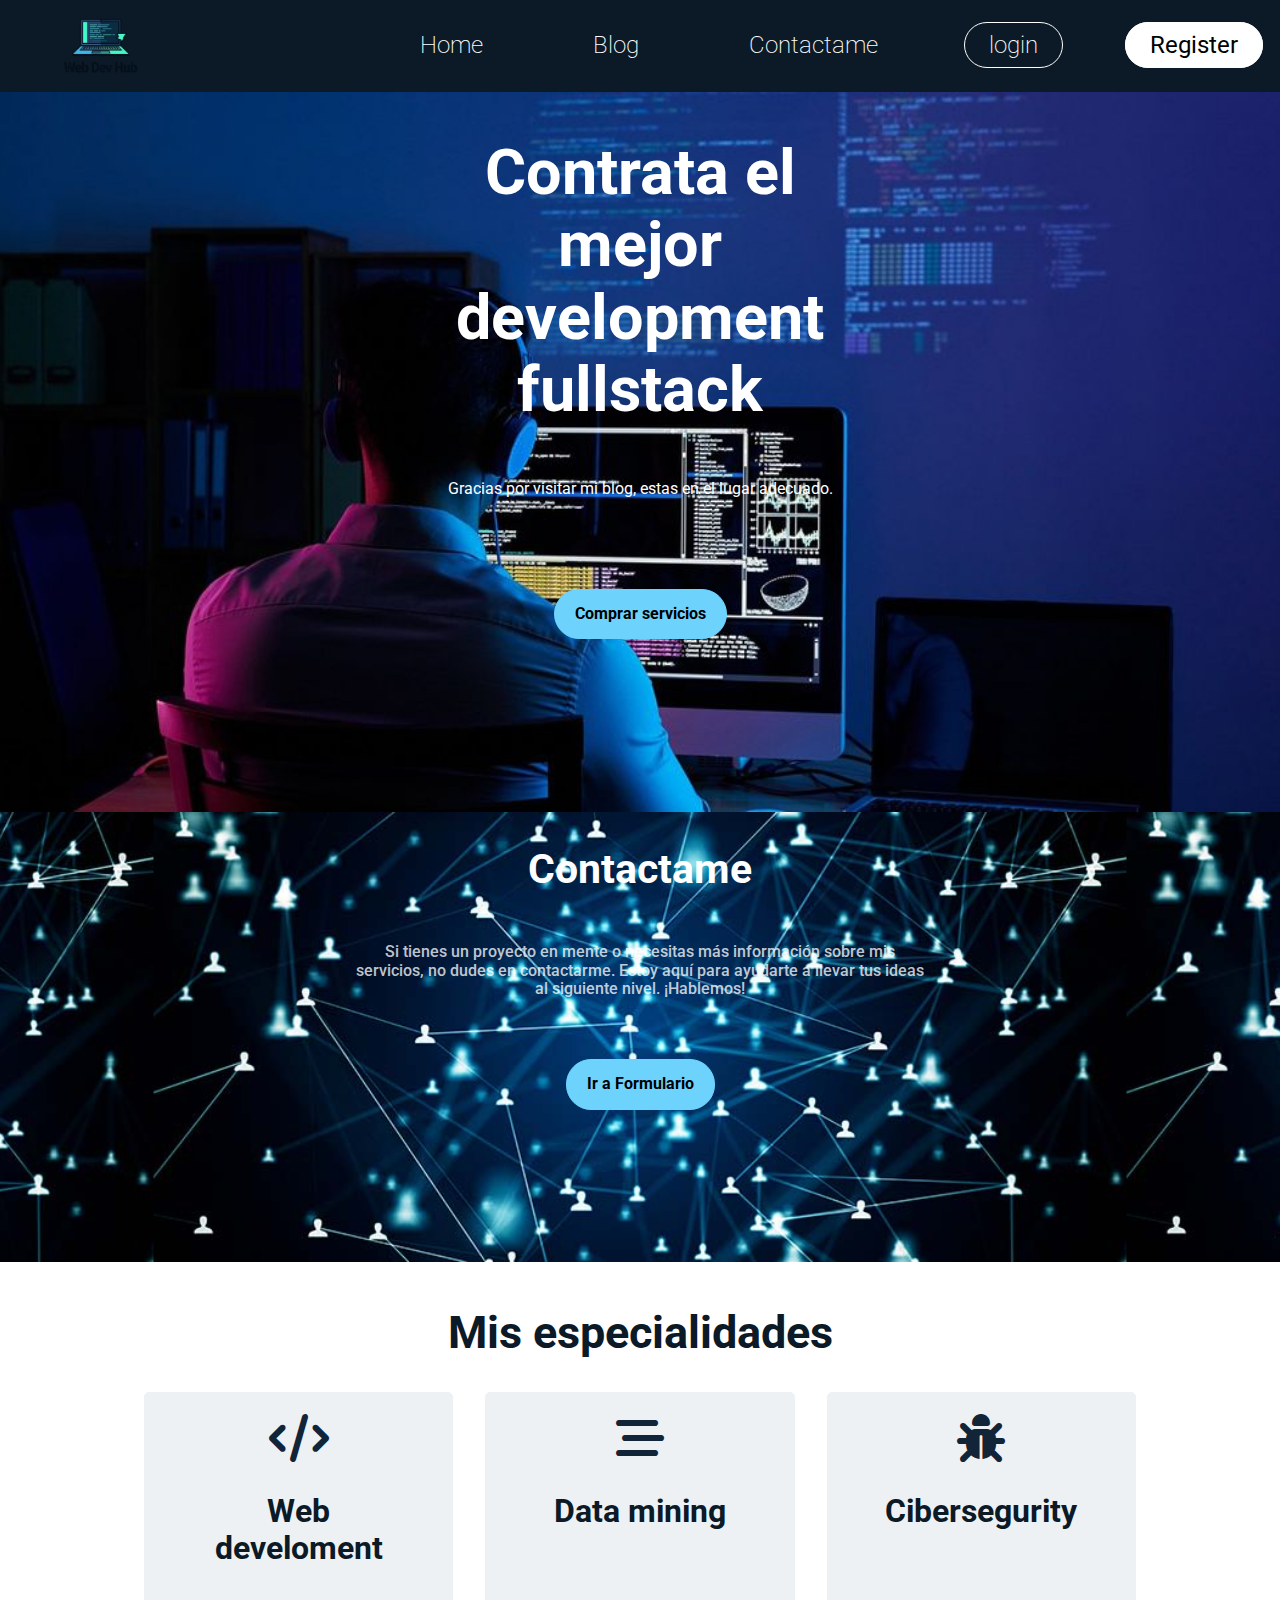
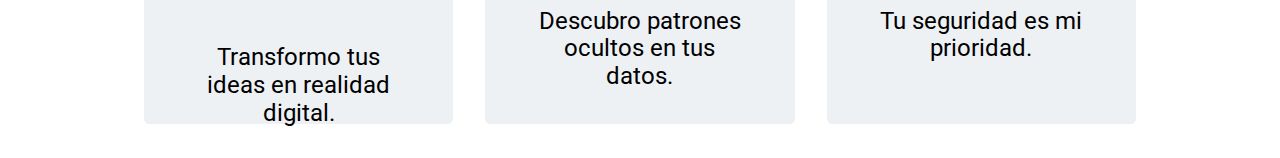
<file: pages/index.html>
<!DOCTYPE html>
<html lang="en">
<head>
    <meta charset="UTF-8">
    <meta name="viewport" content="width=device-width, initial-scale=1.0">
    <title>Home</title>
    
    <link rel="stylesheet" href="../styles/normalize.css">
    <link rel="stylesheet" href="../styles/index_Home.css">

    <link rel="preconnect" href="https://fonts.googleapis.com">
    <link rel="preconnect" href="https://fonts.gstatic.com" crossorigin>
    <link href="https://fonts.googleapis.com/css2?family=DM+Serif+Text:ital@0;1&family=Noto+Serif+Display:ital,wght@0,100..900;1,100..900&family=Petit+Formal+Script&family=Poppins:ital,wght@0,100;0,200;0,300;0,400;0,500;0,600;0,700;0,800;0,900;1,100;1,200;1,300;1,400;1,500;1,600;1,700;1,800;1,900&family=Roboto:ital,wght@0,100;0,300;0,400;0,500;0,700;0,900;1,100;1,300;1,400;1,500;1,700;1,900&family=Seaweed+Script&display=swap" rel="stylesheet">
    <link rel="stylesheet" href="https://cdnjs.cloudflare.com/ajax/libs/font-awesome/6.6.0/css/all.min.css">
</head>
<body>
    <header>
        <nav class="header">
            <img src="../Multimedia/Imagen3-removebg-preview.png" alt="logo" class="logo">
            <ul class="browser">
                <li><a href="./index.html" class="standard">Home</a></li>
                <li><a href="" class="standard">Blog</a></li>
                <li><a href="./about_me.html" class="standard">Contactame</a></li>
                <li><a href="" class="format">login</a></li>
                <li><a href="" class="format_2"><b>Register</b></a></li>
            </ul>
        </nav>
    </header>
    <main>
        <article>
            <section class="section1">
                <h1>Contrata el mejor development fullstack</h1>
                <p class="parrafat_section1">Gracias por visitar mi blog, estas en el lugar adecuado.</p>
                <a href="#" class="buttun_section1">Comprar servicios</a>
            </section>
            <section class="section2">
                    <h2>Contactame </h2>
                <p class="description">Si tienes un proyecto en mente o necesitas más información sobre mis servicios,
                     no dudes en contactarme. Estoy aquí para ayudarte a llevar tus ideas
                      al siguiente nivel. ¡Hablemos!</p>
                <a href="./about_me.html" class="buttun_section2">Ir a Formulario</a>
            </section>
            <section class="section3">
                <h3>Mis especialidades</h3>
                <div class="main_box">
                    <div class="box1">
                        <i class="fa-solid fa-code fa-2xl" style="color: #122437;"></i>
                        <h5>Web develoment</h5>
                        <p>Transformo tus ideas en realidad digital.</p>
                    </div>
                    <div class="box2">
                        <i class="fa-solid fa-bars-staggered fa-2xl" style="color: #122437;"></i>        
                        <h5>Data mining</h5>
                        <p>Descubro patrones ocultos en tus datos.</p>
                    </div>
                    <div class="box3">
                        <i class="fa-solid fa-bug fa-2xl" style="color: #122437;"></i>
                        <h5>Cibersegurity</h5>
                        <p>Tu seguridad es mi prioridad.</p>
                    </div>
                </div>
            </section>
        </article>
    </main>
    <footer>

    </footer>
</body>
</html>
</file>
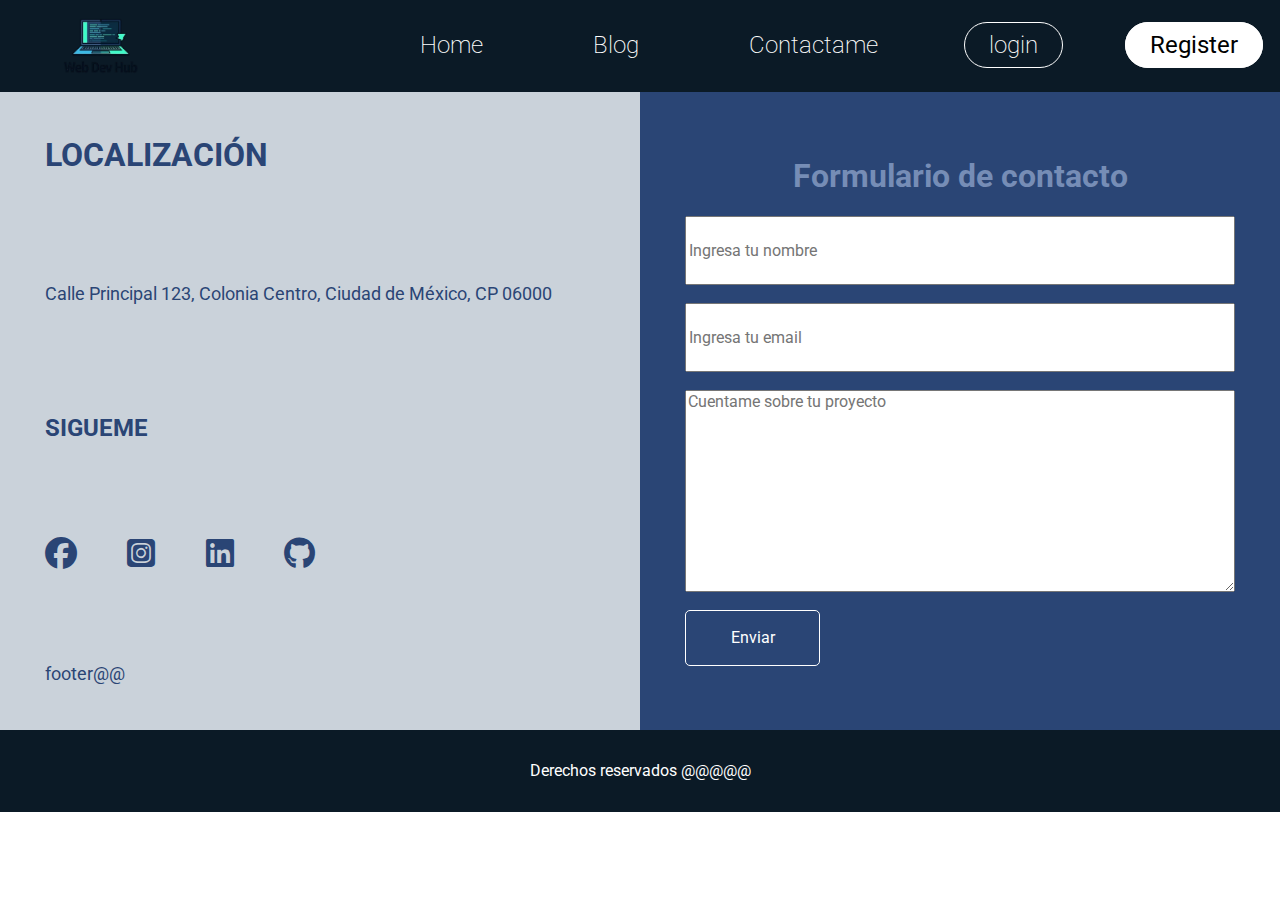
<file: pages/about_me.html>
<!DOCTYPE html>
<html lang="en">
<head>
    <meta charset="UTF-8">
    <meta name="viewport" content="width=device-width, initial-scale=1.0">
    <title>Contactame </title>

    <link rel="stylesheet" href="../styles/normalize.css">
    <link rel="stylesheet" href="../styles/index_Contact_me.css">

    <link rel="preconnect" href="https://fonts.googleapis.com">
    <link rel="preconnect" href="https://fonts.gstatic.com" crossorigin>
    <link href="https://fonts.googleapis.com/css2?family=DM+Serif+Text:ital@0;1&family=Noto+Serif+Display:ital,wght@0,100..900;1,100..900&family=Petit+Formal+Script&family=Poppins:ital,wght@0,100;0,200;0,300;0,400;0,500;0,600;0,700;0,800;0,900;1,100;1,200;1,300;1,400;1,500;1,600;1,700;1,800;1,900&family=Roboto:ital,wght@0,100;0,300;0,400;0,500;0,700;0,900;1,100;1,300;1,400;1,500;1,700;1,900&family=Seaweed+Script&display=swap" rel="stylesheet">
    <link rel="stylesheet" href="https://cdnjs.cloudflare.com/ajax/libs/font-awesome/6.6.0/css/all.min.css">

</head>
<body>
    <header>
        <nav class="header">
            <img src="../Multimedia/Imagen3-removebg-preview.png" alt="logo" class="logo">
            <ul class="browser">
                <li><a href="./index.html" class="standard">Home</a></li>
                <li><a href="" class="standard">Blog</a></li>
                <li><a href="./about_me.html" class="standard">Contactame</a></li>
                <li><a href="" class="format">login</a></li>
                <li><a href="" class="format_2"><b>Register</b></a></li>
            </ul>
        </nav>
    </header>
    <main>
        
        <section class="section_1">
            <h2>LOCALIZACIÓN</h2>
            <p>Calle Principal 123, Colonia Centro, Ciudad de México, CP 06000
            </p>
            <h3>SIGUEME</h3>
            <div>
                <i class="fa-brands fa-facebook fa-2xl"></i> 
                <i class="fa-brands fa-square-instagram fa-2xl"></i>
                <i class="fa-brands fa-linkedin fa-2xl"></i>
                <i class="fa-brands fa-github fa-2xl"></i>
            </div>
            <p>footer@@</p>
        </section>
         <section class="section_2">
            <h1>Formulario de contacto</h1>
            <form  method="post" class="fomulario">
            <input type="text" id="nombre" name="nombre"  placeholder="Ingresa tu nombre" >   
            <input type="email" id="email" name="email"  placeholder="Ingresa tu email"><br>
            <textarea id="mensaje" name="mensaje" rows="4"  placeholder="Cuentame sobre tu proyecto"></textarea>
            <br>
            <button type="submit" value="Enviar" >Enviar</button>
            </form>   
         </section>
    </main>
    <footer>
        <p>Derechos reservados @@@@@</p>
    </footer>
    
    <script src="../js/script.js"> </script>
</body>
   
</html>
</file>
<file: styles/index_Home.css>
html {
    margin: 0;
    padding: 0;
    font-family: "Roboto", sans-serif;
}

body {
    margin: 0;
    padding: 0;
}
.standard:hover {
    background-color: white;
    color: #0B1A26;
    font-weight: bold;
    border-radius: 15px;
}
.format:hover{
    background-color: #FFFFFF;
    color: #0B1A26;
    font-weight: bold;

}
.format_2:hover{
    background-color: #0B1A26;
    color: #FFFFFF;
    font-weight: bold;

}


@media (min-width: 780px) {
    .header {
        height: auto;
        display: flex;
        flex-direction: row;
        justify-content: space-between;
        padding: 1lvh;
        background-color: #0B1A26;
    }

    .logo {
        width: 6%;
        height: auto;
        padding: 1vh;
        margin-inline: 5vh;
    }

    .browser {
        width: 70%;
        height: auto;
        display: flex;
        flex-direction: row;
        justify-content: space-between;
        margin-block: auto;

    }

    .browser li {
        list-style: none;
    }

    .browser li a {
        text-decoration: none;
        font-size: 1.5rem;
        font-weight: 200;
        padding-inline: 1.5rem;
        padding-block: .5rem;
        margin-inline: .5rem;
    }

    .standard {
        color: white;
        padding: 1rem;
    }

    .format {
        border: 1px white solid;
        border-radius: 25px;
        color: white;
    }


    .format_2 {
        border: 1px white solid;
        background-color: white;
        border-radius: 25px;
        color: black;
    }

    main {
        height: auto;
    }

    article {
        display: flex;
        flex-direction: column;
    }

    .section1 {
        background-image: url(../Multimedia/bacgraund_img.jpg);
        background-repeat: no-repeat;
        background-position: center;
        background-size: cover;
        height: 80vh;
        display: flex;
        flex-direction: column;
        text-align: center;
        margin: 0;
    }

    .section1 h1 {
        color: white;
        font-size: 7lvh;
        font-weight: bolder;
        width: 35%;
        margin: auto;
        margin-block-start: 5vh;
        margin-block-end: 1vh;
    }

    .section1 p {
        color: white;
        margin-block: 5vh;
    }

    .section1 a {
        text-decoration: none;
        font-weight: bold;
        color: black;
        background-color: #6DD3FC;
        border: solid 1px #6DD3FC;
        border-radius: 25px;
        width: fit-content;
        margin-inline: auto;
        padding-inline: 20px;
        padding-block: 15px;
        margin-block: 5vh;
    }

    .section2 {
        width: 100%;
        height: 50vh;
        background-image: url(../Multimedia/contact_me.jpg);
        background-repeat: repeat;
        background-position: center;
        background-size: contain;
        margin: 0;
        display: flex;
        flex-direction: column;
        text-align: center;
    }

    .section2 h2 {
        color: white;
        font-size: 4.5vh;
        padding-block: .1vh;
    }

    .section2 p {
        font-weight: 500;
        width: 45%;
        margin-inline: auto;
        color: rgba(255, 255, 255, 0.76);
    }

    .buttun_section2 {
        text-decoration: none;
        font-weight: bold;
        color: black;
        background-color: #6DD3FC;
        border: solid 1px #6DD3FC;
        border-radius: 25px;
        width: fit-content;
        margin-inline: auto;
        padding-inline: 20px;
        padding-block: 15px;
        margin-block: 5vh;
    }

    .section3 {
        display: flex;
        flex-direction: column;
        justify-content: space-evenly;
        text-align: center;
        width: 100%;
    }

    .section3 h3 {
        margin-bottom: 0;
        margin-top: 5vh;
        color: #0B1A26;
        font-size: 5vh;
    }

    .main_box {
        display: flex;
        flex-direction: row;
        justify-content: center;
        width: 80%;
        margin-inline: auto;
        padding: 2vh;
    }

    .main_box div {
        padding: 2%;
        display: flex;
        flex-direction: column;
        justify-content: space-around;
        text-align: center;
        background-color: #EEF1F4;
        border: 1px solid #EEF1F4;
        border-radius: 5px;
        padding-block: 5vh;
        padding-inline: 5vh;
        margin: 1rem;
        width: 25rem;
        height: 15rem;
    }

    .main_box div h5 {
        color: #0B1A26;
        font-size: xx-large;
    }
    .main_box div i{
        font-size: 3rem;
    }
    .main_box div p{
        font-size: x-large;
    }
}
@media (max-width: 800px) {
        .header {
            display: flex;
            flex-direction: row;
            width: 100%;
            background-color: #0B1A26;
            height: auto;

        }
    
        .logo {
            width: 100px;
            height: auto;
            margin: auto;
        }
    
        .browser {
            display: flex;
            flex-direction: row;
            justify-content: space-around;
            width: 100%;
            margin-inline: .5rem;
            list-style: none;
            margin-block: auto;
        }
    
        .browser li a {

            text-align: center;
            font-size: 20px;
            padding: 5px 15px;
        }
        .browser li .standard, .format{
            color: white;
            text-decoration: none;
        }
        .browser li .format{
            border:white  solid 1px;
            border-radius: 15px;
    
        }
        .browser li .format_2{
            color: #0B1A26;
            text-decoration: none;
            border: #EEF1F4, solid 1px;
            background-color: white;
            border-radius: 15px;
        }
    
        .section1 {
            width: auto;
            height: auto;
            background-size: cover;
            padding: 20px;
    
            background-image: url(../Multimedia/bacgraund_img.jpg);
            background-repeat: no-repeat;
            background-position: center;
            background-size: cover;
    
            text-align: center;
        }
    
        .section1 h1 {
            font-size: 28px;
            width: 100%;
            color: #FFFFFF;
            margin-block-start: 3rem;
            margin-block-end: 1rem;
        }
    
        .section1 p {
            font-size: 16px;
            margin-block-start: 1.5rem;
            margin-block-end: 5rem;
    
            color: #FFFFFF;
    
        }
        .section1 a{
            text-decoration: none;
            font-weight: bold;
            color: black;
            background-color: #6DD3FC;
            border: solid 1px #6DD3FC;
            border-radius: 25px;
            width: fit-content;
            padding-inline: 1rem;
            padding-block: 1rem;
            margin-block-end:5rem;
            margin-inline: auto;
            display: block;
        }
    
        .section2 {
            padding: 20px;
    
            width: auto;
            height: auto;
            background-image: url(../Multimedia/contact_me.jpg);
            background-repeat: repeat;
            background-position: center;
            background-size: contain;
            display: flex;
            flex-direction: column;
            text-align: center;
        }
        .section2 h2{
            color: #FFFFFF;
            margin-inline: auto;
        }
        .section2 p{
            color: #FFFFFF;
            width: 90%;
            margin-inline: auto;
            margin-block-end: 2rem;
    
        }
        .section2 a{
            text-decoration: none;
            font-weight: bold;
            color: black;
            background-color: #6DD3FC;
            border: solid 1px #6DD3FC;
            border-radius: 25px;
            width: fit-content;
    
            margin-inline: auto;
            padding-inline: .8rem;
            padding-block: 1rem;
        }
        .section3 {
            flex-direction: column;
            padding: 20px;
            text-align: center;
            height: auto;
        }
    
        .main_box {
            display: flex;
            flex-direction: row;
            width: 100%;
            height: auto;
        }
    
        .main_box div {
            width: auto;
            margin-bottom: 20px;
            background-color: #EEF1F4;
            color: #0B1A26;
            text-align: center;
            padding: 2rem;
            margin: 1rem;
        }
        }
@media (max-width: 480px) {
            .header {
                display: flex;
                flex-direction: row;
                width: 100%;
                background-color: #0B1A26;
            }
        
            .logo {
                width: 50px;
                height: auto;
                margin: auto;
            }
        
            .browser {
                display: flex;
                flex-direction: row;
                justify-content: space-between;
                width: 100%;
                margin-top: 10px;
                margin-inline: .2rem;
                list-style: none;
            }
        
            .browser li a {
                text-align: center;
                font-size: 14px;
                padding: 5px 5px;
                text-decoration: none;
            }
            .browser li .standard, .format{
                color: white;
                text-decoration: none;
            }
            .browser li .format{
                border:white  solid 1px;
                border-radius: 5px;
        
            }
            .browser li .format_2{
                color: #0B1A26;
                text-decoration: none;
                border: #EEF1F4, solid 1px;
                background-color: white;
                border-radius: 5px;
            }
        
            .section1 {
                width: auto;
                height: auto;
                background-size: cover;
                padding: 20px;
        
                background-image: url(../Multimedia/bacgraund_img.jpg);
                background-repeat: no-repeat;
                background-position: center;
                background-size: cover;
        
                text-align: center;
            }
        
            .section1 h1 {
                font-size: 24px;
                width: 100%;
                color: #FFFFFF;
            }
        
            .section1 p {
                font-size: 16px;
                margin-top: 20px;
                margin-bottom: 3rem;
        
                color: #FFFFFF;
        
            }
            .section1 a{
                text-decoration: none;
                font-weight: bold;
                color: black;
                background-color: #6DD3FC;
                border: solid 1px #6DD3FC;
                border-radius: 25px;
                width: fit-content;
                padding-inline: .8rem;
                padding-block: .2rem;
                margin-block: .2rem;
            }
        
            .section2 {
                padding: 20px;
        
                width: auto;
                height: auto;
                background-image: url(../Multimedia/contact_me.jpg);
                background-repeat: repeat;
                background-position: center;
                background-size: contain;
                display: flex;
                flex-direction: column;
                text-align: center;
            }
            .section2 h2{
                color: #FFFFFF;
                margin-inline: auto;
            }
            .section2 p{
                color: #FFFFFF;
                width: 90%;
        
            }
            .section2 a{
                text-decoration: none;
                font-weight: bold;
                color: black;
                background-color: #6DD3FC;
                border: solid 1px #6DD3FC;
                border-radius: 25px;
                width: fit-content;
        
                margin-inline: auto;
                padding-inline: .8rem;
                padding-block: .5rem;
            }
            .section3 {
                flex-direction: column;
                padding: 20px;
                text-align: center;
            }
        
            .main_box {
                flex-direction: column;
                width: 100%;
            }
        
            .main_box div {
                width: auto;
                margin-bottom: 20px;
                background-color: #EEF1F4;
                color: #0B1A26;
                text-align: center;
                padding: 2rem;
                margin: 1rem;
            }
            }
</file>
<file: styles/index_Contact_me.css>
html{
        margin: 0;
        padding: o;

        font-family:"Roboto", sans-serif;

    }
    body{
        margin: 0;
        padding: 0;
    }

    .standard:hover {
        background-color: white;
        color: #0B1A26;
        font-weight: bold;
        border-radius: 15px;
    }
    .format:hover{
        background-color: #FFFFFF;
        color: #0B1A26;
        font-weight: bold;
    
    }
    .format_2:hover{
        background-color: #0B1A26;
        color: #FFFFFF;
        font-weight: bold;
    
    }
    .section_2 form button:hover{
        background-color: #FFFFFF;
        color: #0B1A26;
        font-weight: bold; 
        border-radius: 15px;
    }
    footer{
        margin: 0;
        background-color: #0B1A26;
        padding: 1rem;
        text-align: center;
        color: white;
    }
    .error{
        background-color: #0B1A26;
        color: #FFFFFF;
        font-weight: 900;
        padding: 10px;
    }
    .correcto{
        background-color: #FFFFFF;
        color: #0B1A26;
        font-weight: 900;
        padding: 10px;
    }
    
@media (min-width: 780px) {
    .header {
        height: auto;
        display: flex;
        flex-direction: row;
        justify-content: space-between;
        padding: 1lvh;
        background-color: #0B1A26;
    }

    .logo {
        width: 6%;
        height: auto;
        padding: 1vh;
        margin-inline: 5vh;
    }

    .browser {
        width: 70%;
        height: auto;
        display: flex;
        flex-direction: row;
        justify-content: space-between;
        margin-block: auto;

    }

    .browser li {
        list-style: none;
    }

    .browser li a {
        text-decoration: none;
        font-size: 1.5rem;
        font-weight: 200;
        padding-inline: 1.5rem;
        padding-block: .5rem;
        margin-inline: .5rem;
    }
    .standard{
        color: white;
    }
    .format{
        border: 1px white solid;
        border-radius: 25px;
        color: white;

        
    }
    .format_2{
        border: 1px white solid;
        background-color: white;
        border-radius: 25px;
        color: black;
    }
    main{
        display: grid;
        grid-template-columns: 1fr 1fr;

        width: auto;
        margin: 0;
        position: relative;
        height: auto;

    }
    .section_1{
        margin: 0;
        padding: 5vh;


        background-color: #CAD2DA;
        color:#2A4575 ;


        display: flex;
        flex-direction: column;
        justify-content: space-between;
        height: auto;


    }
    .section_1 h2{
        font-size: xx-large;
        margin-block: 0;

    }
    .section_1 p{
        width: 60vh;
        font-size: large;
        margin-block: 0;
    }
    .section_1 h3{
        font-size: x-large;
        margin-block: 0;

    }

    .section_1 div{
        display: flex;
        flex-direction: row;
        justify-content: space-between;

        width: 30vh;
        margin-block: 0;

    }
    .section_2{
        margin: 0;
        padding: 5vh;

        text-align: center;

        background-color: #2A4575;

        
        display: flex;
        flex-direction: column;
        justify-content: space-between;
        height: auto;
    }
    .section_2 h1{
        color:#768DB6 ;
        font-size: xx-large;
    }
    .section_2 form{
        display: flex;
        flex-direction: column;
        justify-content: center;

        height: 50vh;
    }
    .section_2 form input{
        height: 8vh;
    }
    .section_2 form textarea{
        height: 25vh;
    }
    .section_2 form button{
        width: 15vh;
        padding-inline: 1vh;
        padding-block: 2vh;

        border: 1px solid white;
        color: white;
        border-radius: 5px;
        background-color: #2A4575;

    }
    }
@media (max-width: 800px){
    .header{
        height: auto;
        display: flex;
        flex-direction: row;
        justify-content: space-between;
        padding: 1rem;

        background-color: #0B1A26;
        }
    .logo{
        width: 5rem;
        height: auto;
        padding: 1vh;
        margin-block: auto;
    }
    .browser{
        width: 70%;
        display: flex;
        flex-direction: row;
        justify-content: space-between;
        

        margin-block: auto;
        padding-inline: 1rem;
        padding-block: .2rem;



    }
    .browser li{
        list-style: none;
    }
    .browser li a{
        text-decoration: none;

        font-size: medium;
        font-weight: 200;
        padding-inline: 15px;
        padding-block: 5px;

        
    }
    .standard{
        color: white;
    }
    .format{
        border: 1px white solid;
        border-radius: 25px;
        color: white;

        
    }
    .format_2{
        border: 1px white solid;
        background-color: white;
        border-radius: 25px;
        color: black;
    }
    main{
        display: grid;
        grid-template-columns: 1fr ;

        width: auto;
        height: auto;
        margin: 0;
    }
    
    .section_1{
        margin: 0;
        padding: 5vh;


        background-color: #CAD2DA;
        color:#2A4575 ;

        height: auto;

        display: flex;
        flex-direction: column;
        justify-content: space-between;

    }
    .section_1 h2{
        font-size: xx-large;
    }
    .section_1 p{
        font-size: large;
        margin-block-end: 5rem;
    }
    .section_1 h3{
        font-size: xx-large;
        margin-block: 2rem;
    }
    .section_1 div{
        width: 50%;
        height: 5rem;
        display: flex;
        flex-direction: row;
        justify-content: space-between;
        text-align: center;
        margin-block-end: 2rem;
    }
    .section_1 div i{
        display: block;
        margin-block: auto;
        font-size: 3rem;
    }
    .section_2{
        margin: 0;
        padding: 5vh;

        text-align: center;

        background-color: #2A4575;

        
        display: flex;
        flex-direction: column;
        justify-content: space-between;
    }
    .section_2 h1{
        color:#768DB6 ;
        font-size: xx-large;
    }
    .section_2 form{
        display: flex;
        flex-direction: column;
        justify-content: center;

        height: 50vh;
    }
    .section_2 form input{
        height: 8vh;
    }
    .section_2 form textarea{
        height: 25vh;
    }
    .section_2 form button{
        width: 15vh;
        padding-inline: 1vh;
        padding-block: 2vh;

        border: 1px solid white;
        color: white;
        border-radius: 5px;
        background-color: #2A4575;

    }
}
@media (max-width: 480px){
    .header{
        height: auto;
        display: flex;
        flex-direction: row;
        justify-content: space-between;
        padding: 1rem;

        background-color: #0B1A26;
        }
    .logo{
        width: 3.5rem;
        height: auto;
        padding: 1vh;
        margin-block: auto;
    }
    .browser{
        list-style: none;

        margin-inline: 1rem;
        padding: 0;
        overflow: hidden;

        display: flex;
        flex-direction: column;

        text-align: center;

        width: 35%;
        height: 4rem;

       overflow-y: scroll;

    }
    .browser li{
        float: left;
        margin-block: 1rem;
        scroll-snap-align: center;
        scroll-snap-stop: always;
    }
    .browser li a{
        display: inline-block;
        text-align: center;
        padding: .5rem 1rem;

        text-decoration: none;

        font-weight: 200;
        
    }
    .standard{
        color: white;
    }
    .format{
        border: 1px white solid;
        border-radius: 25px;
        color: white;

        
    }
    .format_2{
        border: 1px white solid;
        background-color: white;
        border-radius: 25px;
        color: black;
    }


    main{
        display: grid;
        grid-template-columns: 1fr ;

        width: auto;
        height: auto;
        margin: 0;
    }
    
    .section_1{
        margin: 0;
        padding: 5vh;


        background-color: #CAD2DA;
        color:#2A4575 ;

        height: auto;

        display: flex;
        flex-direction: column;
        justify-content: space-between;

    }
    .section_1 h2{
        font-size: xx-large;
    }
    .section_1 p{
        font-size: large;
        margin-block-end: 5rem;
    }
    .section_1 h3{
        font-size: xx-large;
        margin-block: 2rem;
    }
    .section_1 div{
        width: 90%;
        height: 5rem;
        display: flex;
        flex-direction: row;
        justify-content: space-between;
        text-align: center;
        margin-block-end: 2rem;
    }
    .section_1 div i{
        display: block;
        margin-block: auto;
        font-size: 3rem;
    }
    .section_2{
        margin: 0;
        padding: 5vh;

        text-align: center;

        background-color: #2A4575;

        
        display: flex;
        flex-direction: column;
        justify-content: space-between;
        height: max-content;
    }
    .section_2 h1{
        color:#768DB6 ;
        font-size: xx-large;
    }
    .section_2 form{
        display: flex;
        flex-direction: column;
        justify-content: center;

    }
    .section_2 form input{
        height: 8vh;
    }
    .section_2 form textarea{
        height: 25vh;
    }
    .section_2 form button{
        width: 15vh;
        padding-inline: 1vh;
        padding-block: 2vh;

        border: 1px solid white;
        color: white;
        border-radius: 5px;
        background-color: #2A4575;

    }
}
</file>
